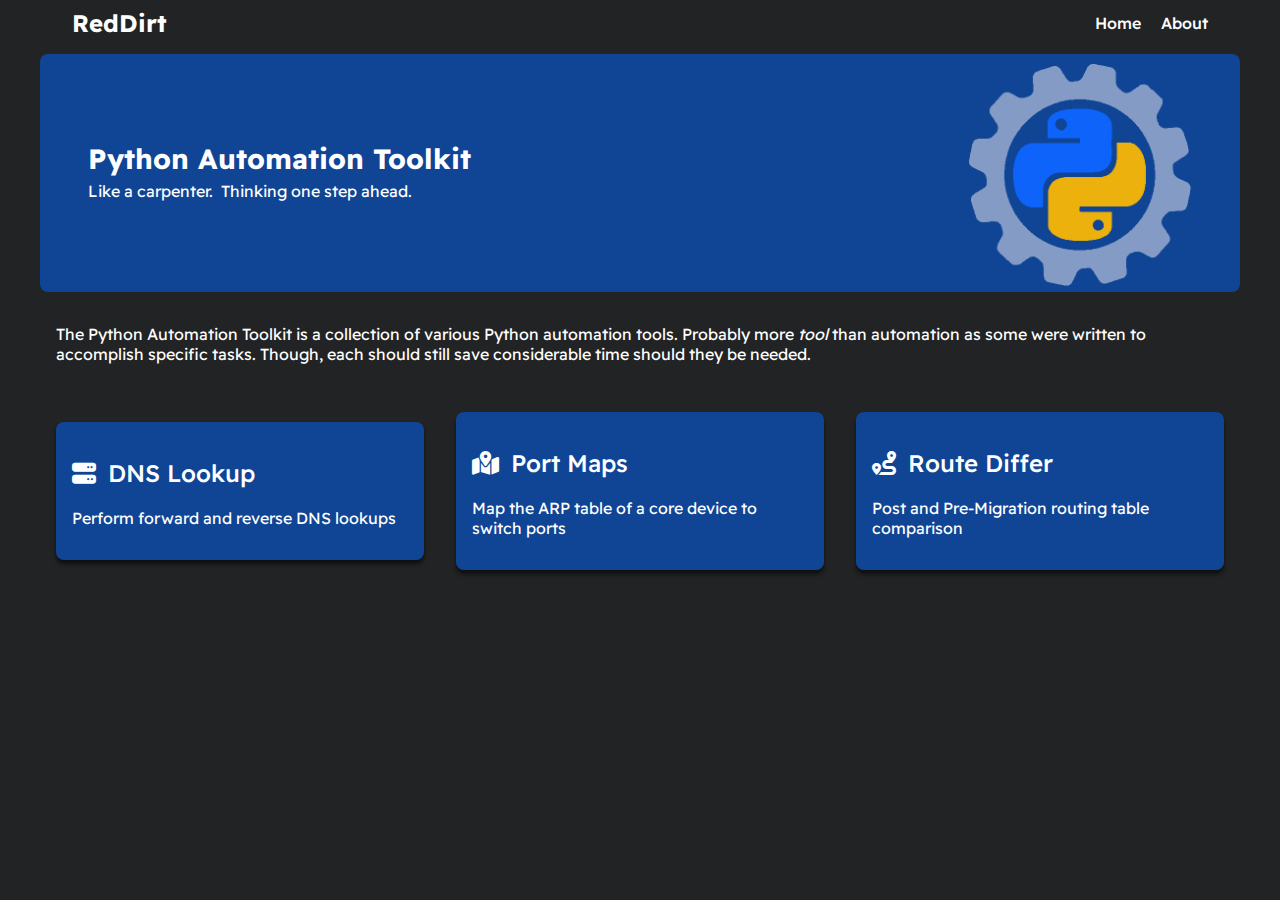
<file: index.html>
<!DOCTYPE html>
<html lang="en">

<head>
    <meta charset="UTF-8" />
    <meta http-equiv="X-UA-Compatible" content="IE=edge" />
    <meta name="viewport" content="width=device-width, initial-scale=1.0" />
    <link rel="stylesheet" href="https://cdnjs.cloudflare.com/ajax/libs/font-awesome/6.2.0/css/all.min.css" />
    <link rel="stylesheet" href="styles/main.css" />
    <title>Python Network Applications</title>
</head>

<body>
    <!-- The Main div that encloses everything -->
    <div id="container--main">

        <!-- The simple top navigation area -->
        <section id="wrapper--navigation" class="section--nav">
            <div>
                <span class="nav--company">RedDirt</span>
            </div>
            <div class="nav--menu">
                <a href="index.html">Home</a>
                <a href="#">About</a>
            </div>
        </section>

        <!-- The "billboard".  Simply an area to separate the navigation zone from the application zone -->
        <section id="wrapper--billboard" class="section--billboard">
            <div>
                <h1>Python Automation Toolkit</h1>
                <p>Like a carpenter. &nbsp;Thinking one step ahead.</p>
            </div>
            <div>
                <img src="images/pyautomate.png" alt="Python Automation" />
            </div>
        </section>

        <!-- Intro to the applications -->
        <section id="wrapper--info" class="section--info">
            <p>
                The Python Automation Toolkit is a collection of various Python automation tools. Probably more
                <i>tool</i> than automation as some were written to accomplish specific tasks. Though, each should still
                save considerable time should they be needed.
            </p>
        </section>

        <!-- Each application in its own div with a link to run the application -->
        <section id="wrapper--app_list" class="section--appinfo">
            <div class="app--box">
                <h2><i class="fa-solid fa-server"></i><a href="dnslookup.html">DNS Lookup</a></h2>
                <p class="app--description">Perform forward and reverse DNS lookups</p>
            </div>
            <div class="app--box">
                <h2><i class="fa-solid fa-map-location-dot"></i><a href="portmaps.html">Port Maps</a></h2>
                <p class="app--description">Map the ARP table of a core device to switch ports</p>
            </div>
            <div class="app--box">
                <h2><i class="fa-solid fa-route"></i><a href="#">Route Differ</a></h2>
                <p class="app--description">Post and Pre-Migration routing table comparison</p>
            </div>
        </section>
    </div>
</body>

</html>
</file>
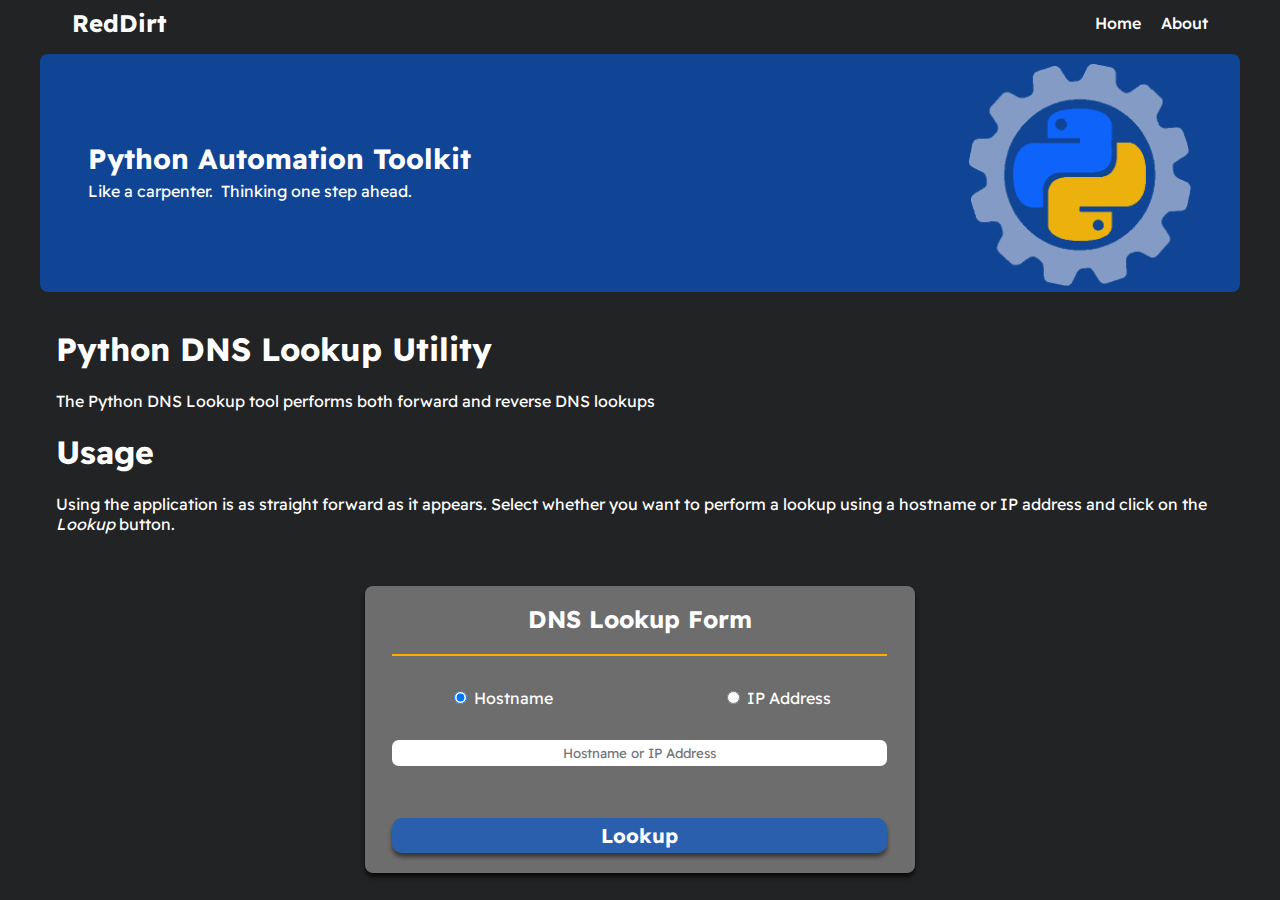
<file: dnslookup.html>
<!DOCTYPE html>
<html lang="en">

<head>
    <meta charset="UTF-8" />
    <meta http-equiv="X-UA-Compatible" content="IE=edge" />
    <meta name="viewport" content="width=device-width, initial-scale=1.0" />
    <link rel="stylesheet" href="https://cdnjs.cloudflare.com/ajax/libs/font-awesome/6.2.0/css/all.min.css" />
    <link rel="stylesheet" href="styles/main.css" />
    <link rel="stylesheet" href="styles/dns_form_styles.css" />
    <title>Python Network Applications</title>
</head>

<body>
    <!-- The Main div that encloses everything -->
    <div id="container--main">

        <!-- The simple top navigation area -->
        <section id="wrapper--navigation" class="section--nav">
            <div>
                <span class="nav--company">RedDirt</span>
            </div>
            <div class="nav--menu">
                <a href="index.html">Home</a>
                <a href="#">About</a>
            </div>
        </section>

        <!-- The "billboard".  Simply an area to separate the navigation zone from the application zone -->
        <section id="wrapper--billboard" class="section--billboard">
            <div>
                <h1>Python Automation Toolkit</h1>
                <p>Like a carpenter. &nbsp;Thinking one step ahead.</p>
            </div>
            <div>
                <img src="images/pyautomate.png" alt="Python Automation" />
            </div>
        </section>

        <!-- Intro to the applications -->
        <section id="wrapper--info" class="section--info">
            <h1>Python DNS Lookup Utility</h1>
            <p>
                The Python DNS Lookup tool performs both forward and reverse DNS lookups
            </p>
            <h1>Usage</h1>
            <p>
                Using the application is as straight forward as it appears.  Select whether you want to perform a lookup using a hostname or IP address and click on the <i>Lookup</i> button.
            </p>
        </section>

        <section id="wrapper--application">
            <div id="application--form">
                <h2>DNS Lookup Form</h2>
                <form action="/">
                    <hr>
                    <div id="application--lookup_type">
                        <div class="lookup--hostname">
                            <input id="hostradio" type="radio" value="none" name="dns_lookup" checked />
                            <label class="radio">Hostname</label>
                        </div>

                        <div class="lookup--ipaddress">
                            <input id="ipradio" type="radio" value="none" name="dns_lookup" />
                            <label class="radio">IP Address</label>
                        </div>                        
                    </div>
                    <div id="application--input">
                        <!-- <label id="icon" for="host"><i class="fa-solid fa-desktop"></i></label> -->
                        <input id="host_textbox" type="text" name="host" placeholder="Hostname or IP Address" required />
                    </div>
                    <div id="application--submit_button">
                        <button id="submit_lookup" type="submit" href="/">Lookup</button>
                    </div>
                </form>
            </div>
        </section>
    </div>
</body>

</html>
</file>
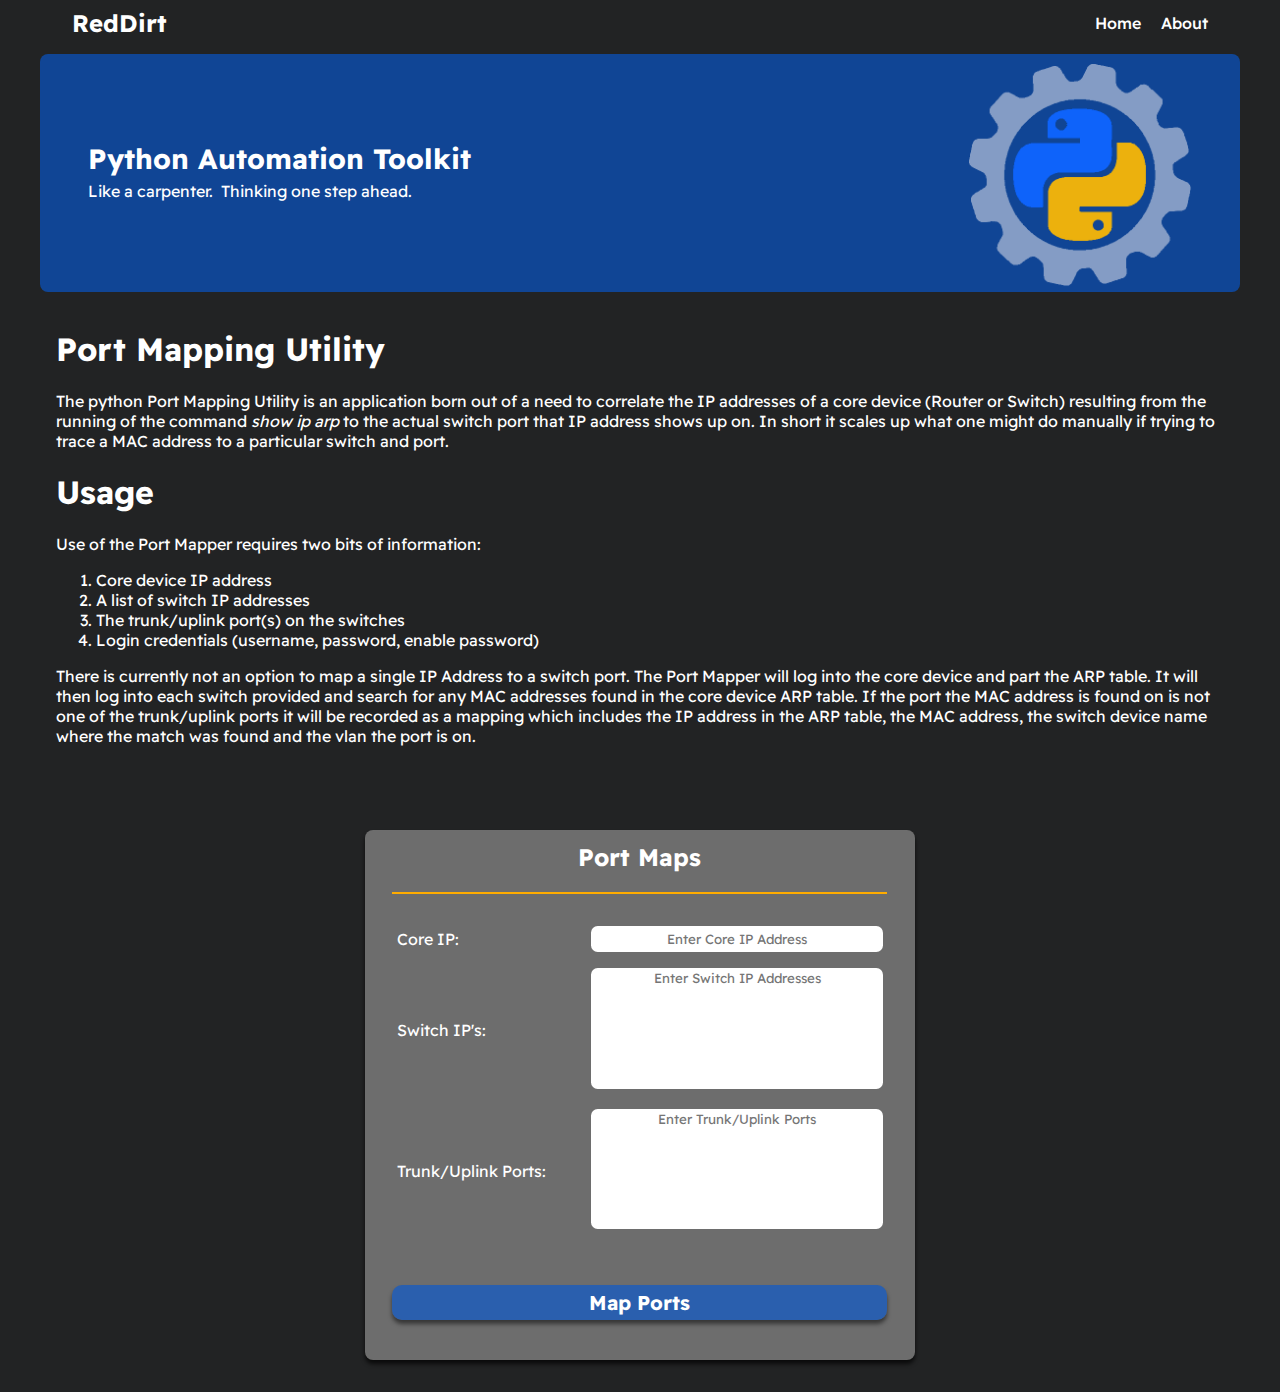
<file: portmaps.html>
<!DOCTYPE html>
<html lang="en">

<head>
    <meta charset="UTF-8" />
    <meta http-equiv="X-UA-Compatible" content="IE=edge" />
    <meta name="viewport" content="width=device-width, initial-scale=1.0" />
    <link rel="stylesheet" href="https://cdnjs.cloudflare.com/ajax/libs/font-awesome/6.2.0/css/all.min.css" />
    <link rel="stylesheet" href="styles/main.css" />
    <link rel="stylesheet" href="styles/port_map_form_styles.css" />
    <title>Python Network Applications</title>
</head>

<body>
    <!-- The Main div that encloses everything -->
    <div id="container--main">

        <!-- The simple top navigation area -->
        <section id="wrapper--navigation" class="section--nav">
            <div>
                <span class="nav--company">RedDirt</span>
            </div>
            <div class="nav--menu">
                <a href="index.html">Home</a>
                <a href="#">About</a>
            </div>
        </section>

        <!-- The "billboard".  Simply an area to separate the navigation zone from the application zone -->
        <section id="wrapper--billboard" class="section--billboard">
            <div>
                <h1>Python Automation Toolkit</h1>
                <p>Like a carpenter. &nbsp;Thinking one step ahead.</p>
            </div>
            <div>
                <img src="images/pyautomate.png" alt="Python Automation" />
            </div>
        </section>

        <!-- Intro to the applications -->
        <section id="wrapper--info">
            <div class="application--info">
                <h1>Port Mapping Utility</h1>
                <p>
                    The python Port Mapping Utility is an application born out of a need to correlate the IP addresses
                    of a core device (Router or Switch) resulting from the running of the command <i>show ip arp</i> to
                    the actual switch port that IP address shows up on. In short it scales up what one might do manually
                    if trying to trace a MAC address to a particular switch and port.
                </p>
                <h1>Usage</h1>
                <p>
                    Use of the Port Mapper requires two bits of information:

                <ol>
                    <li>Core device IP address</li>
                    <li>A list of switch IP addresses</li>
                    <li>The trunk/uplink port(s) on the switches</li>
                    <li>Login credentials (username, password, enable password)</li>
                </ol>

                There is currently not an option to map a single IP Address to a switch port. The Port Mapper will log
                into the core device and part the ARP table. It will then log into each switch provided and search for
                any MAC addresses found in the core device ARP table. If the port the MAC address is found on is not one
                of the trunk/uplink ports it will be recorded as a mapping which includes the IP address in the ARP
                table, the MAC address, the switch device name where the match was found and the vlan the port is on.
                </p>
            </div>
        </section>

        <section id="wrapper--application">
            <div id="application--form">
                <h2>Port Maps</h2>
                <form action="/">
                    <hr>
                    <div id="application--coreip">
                        <div class="coreip--label">
                            <label id="coreip">Core IP:</label>
                        </div>
                        <div class="coreip--text">
                            <input id="coreip_textbox" type="text" name="host" placeholder="Enter Core IP Address" required />
                        </div>
                    </div>
                    <div id="application--switchips">
                        <div class="switchips--label">
                            <label id="switches">Switch IP's:</label>
                        </div>
                        <div class="switchips--text">
                            <textarea id="switchips_textbox" rows="7" cols="25" name="text"
                                placeholder="Enter Switch IP Addresses" required></textarea>
                        </div>
                    </div>
                    <div id="application--uplinks">
                        <div class="uplinks--label">
                            <label id="uplinks">Trunk/Uplink Ports:</label>
                        </div>
                        <div class="uplinks--text">
                            <textarea id="uplinks_textbox" rows="7" cols="25" name="text"
                                placeholder="Enter Trunk/Uplink Ports"></textarea>
                        </div>
                    </div>
                    <div id="application--submit_button">
                        <button id="submit_mapports" type="submit" href="/">Map Ports</button>
                    </div>
                </form>
            </div>
        </section>
    </div>
</body>

</html>
</file>
<file: styles/main.css>
@import url('https://fonts.googleapis.com/css2?family=Readex+Pro:wght@300;400;500;600;700&display=swap');

/* Variables for colors with an eye on a light/dark them, eventually */
:root {
    --mainTextColor-light: #000;
    --secondaryTextColor-light: rgb(51 51 51);
    --mainLinkColor-light: #ffac00;
    --mainBorderColor-light: rgb(218, 218, 218);
    --mainBgColor-light: rgb(249, 250,251);

    --mainTextColor-dark: #fff;
    --secondaryTextColor-dark: #adb0b1;
    --mainLinkColor-dark: #ffac00;
    --mainBorderColor-dark: #2b3031;
    --mainBgColor-dark: #222324;

    --boxesbgcolor: #0757cfa9;
    
    --mainTextColor: var(--mainTextColor-dark);
    --secondaryTextColor: var(--secondaryTextColor-dark);
    --mainLinkColor: var(--mainLinkColor-dark);
    --mainBorderColor: var(--mainBorderColor-dark);
    --mainBgColor: var(--mainBgColor-dark);
}

/* Global CSS */
*{
    font-family: "Readex Pro";
    line-height: 1.25em;
    box-sizing: border-box;
    color: var(--mainTextColor);
}

body {
    background-color: var(--mainBgColor-dark);
}
p, span, li {
    font-size: 1em;
}

a {
    text-decoration: none;
    font-weight: 500;
}

#container--main {
    max-width: 95%;
    margin: 0 auto;
}

/* Start styling for navigation zone */
#wrapper--navigation {
    display: flex;
    justify-content: space-between;
    align-items: center;
    padding-left: 2em;
    padding-right: 2em;
    padding-bottom: 1em;
}

.section--nav .nav--company {
    font-size: 1.5rem;
    font-weight: 700;
}

.section--nav .nav--menu a {
    padding-left: 1em;
}

.section--nav .nav--menu a:hover {
    color: var(--mainLinkColor-dark);
}

/* Start styling for billboard zone */
#wrapper--billboard {
    display: flex;
    justify-content: space-between;
    align-items: center;
    background-color: var(--boxesbgcolor);
    padding-top: .5em;
    padding-left: 3em;
    padding-right: 3em;
    border-radius: .5em;
}

.section--billboard h1 {
    font-size: 1.75em;
    font-weight: 700;
    line-height: .25;
}

.section--billboard img {
    max-width: 225px;
}

/* Start styling for the application info zone */
#wrapper--info {
    padding: 1em 1em;
}

/* Start styling for the application boxes */
#wrapper--app_list {
    display: flex;
    justify-content: space-between;
    align-items: center;
}

.app--box {
    background-color: var(--boxesbgcolor);
    padding: 1em;
    border-radius: .5em;
    box-shadow: 0 .25em .25em rgb(0, 0, 0, 0.6);
    margin: 1em 1em;
    width: 100%;
}

.app--box .app--description {
    font-size: 1em;
}

.app--box a {
    text-decoration: none;
    font-size: 1em;
    font-weight: 500;
}

.app--box a:hover {
    color: var(--mainLinkColor-dark);
}

.app--box i {
    margin-right: .5em;
}

/* Start styling for responsiveness */
@media (max-width: 768px) {
    #wrapper--applications,
    #wrapper--billboard {
        flex-direction: column;
    }

    .section--billboard h1 {
        font-size: 1.5em;
        line-height: .5em;
    }

    .section--billboard img {
        max-width: 175px;
    }

    .section--info p {
        font-size: .9em;
    }

    .app--box h2 {
        font-size: 1.1em;
    }
}
</file>
<file: styles/dns_form_styles.css>
@import url('https://fonts.googleapis.com/css2?family=Readex+Pro:wght@300;400;500;600;700&display=swap');

:root {
    --formButtonColor: #0757cfa9;
    --formBgColor: #6d6d6d;
    --formHrColor: #ffac00;
    --formButtonHoverColor: #ffac00;
    --formDefaultTextColor: #000;
}

::placeholder {
    text-align: center;
}

#application--form {
    max-width: 550px;
    margin: 0 auto;
    background-color: var(--formBgColor);
    border-radius: .5em;
    box-shadow: 0 .25em .25em rgb(0, 0, 0, 0.7);
}

#application--form h2 {
    padding-top: .75em;
    text-align: center;
}

#application--form hr {
    margin-top: 1.25em;
    margin-bottom: 1.25em;
    border: 1px solid var(--formHrColor);
    width: 90%;
}

#application--lookup_type {
    display: flex;
    justify-content: space-around;
    align-items: center;
    margin-top: 2em;
    margin-bottom: 2em;
}

#application--input {
    display: flex;
    align-items: center;
    justify-content: space-around;
    margin-bottom: 2em;
}

#application--input #host_textbox {
    width: 90%;
    border: none;
    border-radius: .5em;
    height: 2em;
}

#application--submit_button {
    display: flex;
    justify-content: center;
    align-items: center;
}

#submit_lookup {
    background-color: var(--formButtonColor);
    width: 90%;
    margin-top: 1em;
    margin-bottom: 1em;
    padding: .25em;
    font-size: 1.25em;
    font-weight: 700;
    text-align: center;
    border: none;
    border-radius: .5em;
    box-shadow: 0 .2em .2em rgb(0, 0, 0, 0.5);
}

#submit_lookup:hover {
    background-color: var(--formButtonHoverColor);
}
</file>
<file: styles/port_map_form_styles.css>
@import url('https://fonts.googleapis.com/css2?family=Readex+Pro:wght@300;400;500;600;700&display=swap');

/* Variables for colors with an eye on a light/dark them, eventually */
:root {
    --formButtonColor: #0757cfa9;
    --formBgColor: #6d6d6d;
    --formHrColor: #ffac00;
    --formButtonHoverColor: #ffac00;
    --formDefaultTextColor: #000;
}

::placeholder {
    text-align: center;
}

.application--info {
    margin-bottom: 3em;
}

#application--form {
    max-width: 550px;
    margin: 0 auto;
    background-color: var(--formBgColor);
    border-radius: .5em;
    box-shadow: 0 .25em .25em rgb(0, 0, 0, 0.7);
}

#application--form h2 {
    text-align: center;
    padding-top: .5em;
}

#application--form hr {
    width: 90%;
    border: 1px solid var(--formHrColor);
}

#application--coreip {
    display: flex;
    justify-content: space-between;
    align-items: center;
    margin-top: 2em;
    margin-left: 2em;
    margin-right: 2em;
}

.coreip--text {
    width: 60%;
}

.coreip--text #coreip_textbox {
    width: 100%;
    height: 2em;
    border: none;
    border-radius: .5em;
    color: var(--formDefaultTextColor);
}

#application--switchips {
    display: flex;
    justify-content: space-between;
    align-items: center;
    margin-top: 1em;
    margin-left: 2em;
    margin-right: 2em;
}

.switchips--text {
    width: 60%;
}

.switchips--text #switchips_textbox {
    width: 100%;
    border: none;
    border-radius: .5em;
    color: var(--formDefaultTextColor);
    resize: none;
}

#application--uplinks {
    display: flex;
    justify-content: space-between;
    align-items: center;
    margin-top: 1em;
    margin-left: 2em;
    margin-right: 2em;
}

.uplinks--text {
    width: 60%;
}

.uplinks--text #uplinks_textbox {
    width: 100%;
    border: none;
    border-radius: .5em;
    color: var(--formDefaultTextColor);
    resize: none;
}

#application--submit_button {
    display: flex;
    align-items: center;
    justify-content: center;
    margin-top: 2em;
    margin-bottom: 2em;
}

#submit_mapports {
    background-color: var(--formButtonColor);
    width: 90%;
    margin-top: 1em;
    margin-bottom: 2em;
    padding: .25em;
    font-size: 1.25em;
    font-weight: 700;
    text-align: center;
    border: none;
    border-radius: .5em;
    box-shadow: 0 .2em .2em rgb(0, 0, 0, 0.5);
}

#submit_mapports:hover {
    background-color: var(--formButtonHoverColor);
}
</file>
